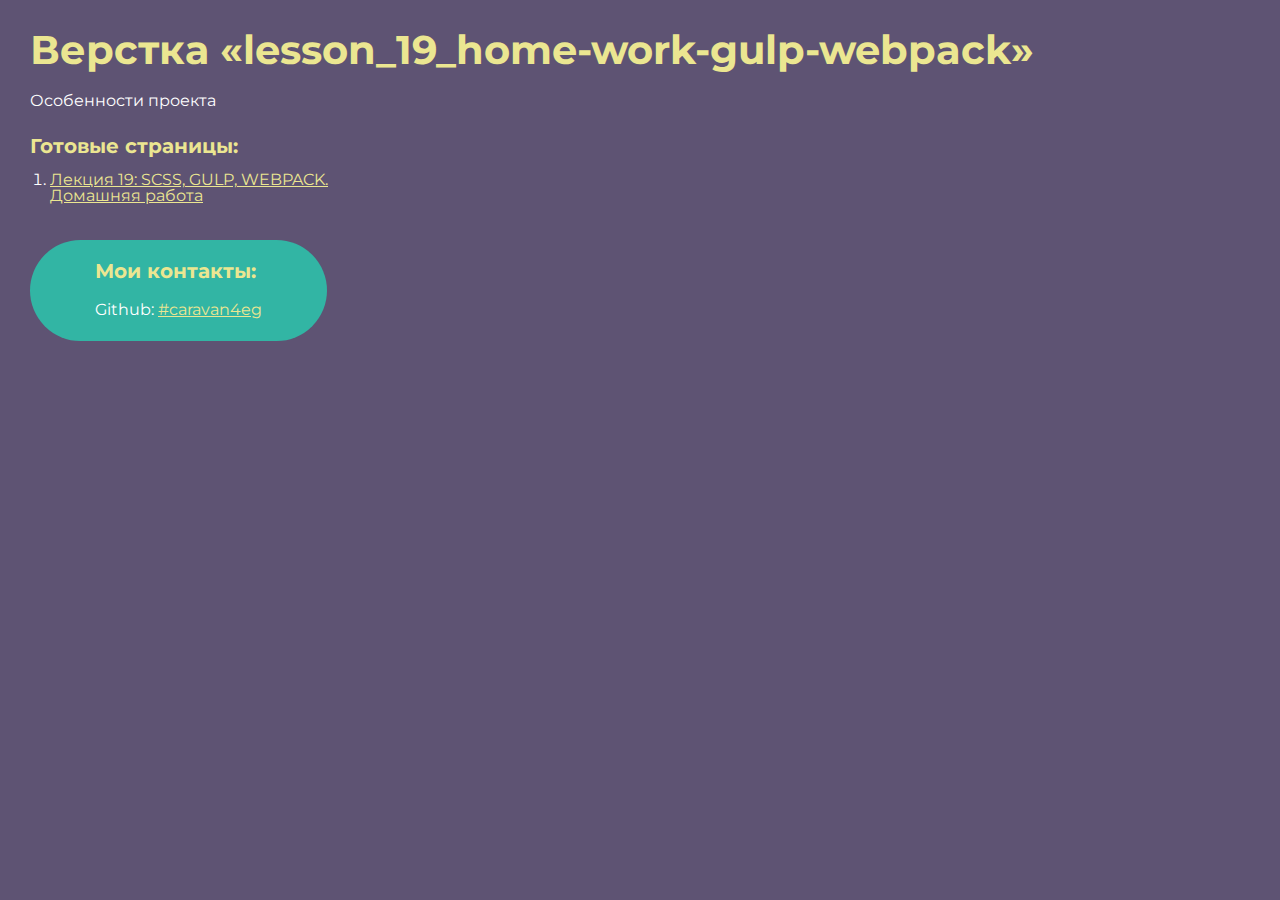
<file: index.html>
<!DOCTYPE html>
<html>

	<head>
		<meta charset="UTF-8">
		<meta name="viewport" content="width=device-width, initial-scale=1.0">
		<title>Верстка «lesson_19_home-work-gulp-webpack»</title>
	</head>

	<body>
		<div class="rootpage">
			<h1>Верстка «lesson_19_home-work-gulp-webpack»</h1>
			<div class="rootpage__info">
				Особенности проекта
			</div>
			<h2>Готовые страницы:</h2>
			<ol class="rootpage__list">
				<li><a target="_blank" href="home.html">Лекция 19: SCSS, GULP, WEBPACK. <br> Домашняя работа </a></li>
			</ol>
			<!-- <h2>Попапы:</h2>
			<ol class="rootpage__list">
				<li><a target="_blank" href="home.html#"></a></li>
			</ol> -->
			<!-- <div class="rootpage__tnx">
				<h2>Спасибо за заказ!!!!!!</h2>
				<p>Буду рад хорошему отзыву.</p>
				<p>Обращайтесь еще!</p>
			</div> -->
			<div class="rootpage__contacts">
				<h2>Мои контакты:</h2>
				<!-- <p>Почта: <a href="mailto:email@gmail.com">email@gmail.com</a></p>
				<p>Телефон: <a href="tel:8800800800">8 800 800 800</a></p> -->
				<p>Github: <a href="https://github.com/caravan4eg/lesson_19-dist">#caravan4eg</a></p>
			</div>
		</div>
	</body>
	<style>
	@charset "UTF-8";
	@import url("https://fonts.googleapis.com/css?family=Montserrat:regular,700&display=swap");

	*,
	*::before,
	*::after {
		padding: 0px;
		margin: 0px;
		border: 0px;
		box-sizing: border-box;
	}

	html,
	body {
		height: 100%;
		margin: 0;
		padding: 0;
		min-width: 320px;
		width: 100%;
		color: #fff;
		background-color: #5e5373;
	}

	body {
		font-family: Montserrat;
		font-size: 100%;
		line-height: 1;
		font-size: 1rem;
	}

	a {
		text-decoration: underline;
		color: #ebe691
	}

	a:visited {
		text-decoration: underline;
		color: #aaa768;
	}

	a:hover {
		text-decoration: none;
	}

	ul li {
		list-style: none;
	}

	img {
		vertical-align: top;
	}

	.wrapper {
		width: 100%;
		min-height: 100%;
		overflow: hidden;
	}

	.rootpage {
		padding: 30px;
		display: flex;
		flex-direction: column;
		align-items: flex-start;
	}

	@media (max-width: 767px) {
		.rootpage {
			padding: 30px 15px;
		}
	}

	h1 {
		color: #ebe691;
		font-size: 2.5rem;
		margin: 0px 0px 1.25rem 0px;
	}

	@media (max-width: 767px) {
		h1 {
			font-size: 1.85rem;
			margin: 0px 0px 1.25rem 0px;
		}
	}

	h2 {
		color: #ebe691;
		font-size: 1.25rem;
		margin: 0px 0px 1rem 0px;
	}

	@media (max-width: 767px) {
		h2 {
			font-size: 1.125rem;
			margin: 0px 0px 1rem 0px;
		}
	}

	.rootpage__info {
		line-height: 140%;
		margin: 0px 0px 1.5rem 0px;
	}

	.rootpage__list {
		margin: 0px 0px 2.25rem 1.25rem;
	}

	.rootpage__list li:not(:last-child) {
		margin: 0px 0px 15px 0px;
	}

	.rootpage__contacts,
	.rootpage__tnx {
		border-radius: 200px;
		padding: 20px 65px;
		line-height: 140%;
	}

	@media (max-width: 767px) {

		.rootpage__contacts,
		.rootpage__tnx {
			border-radius: 40px;
			padding: 20px;
		}
	}

	.rootpage__contacts {
		background: #32b5a4;

	}

	.rootpage__contacts a {
		color: #ebe691;
	}

	.rootpage__tnx {
		background: #c22d63;
		margin: 0px 0px 1rem 0px;
	}
</style>

</html>
</file>
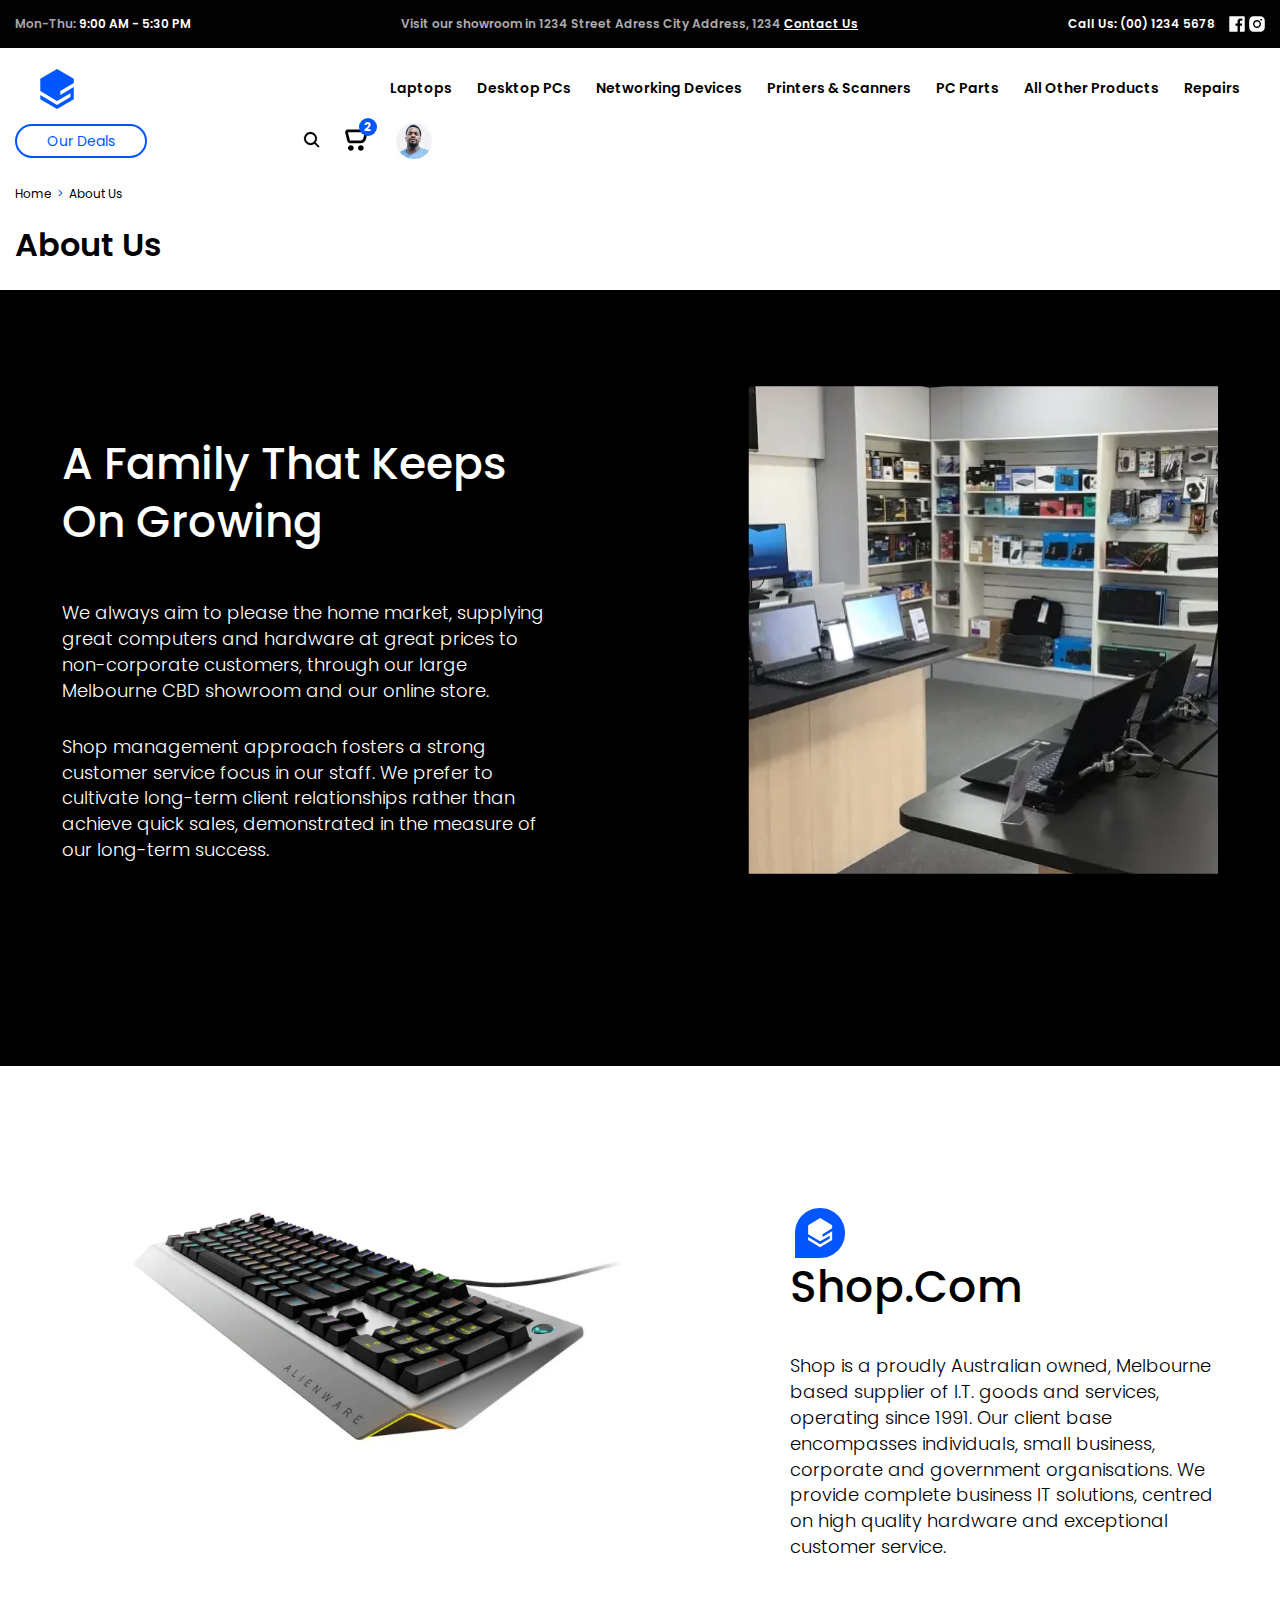
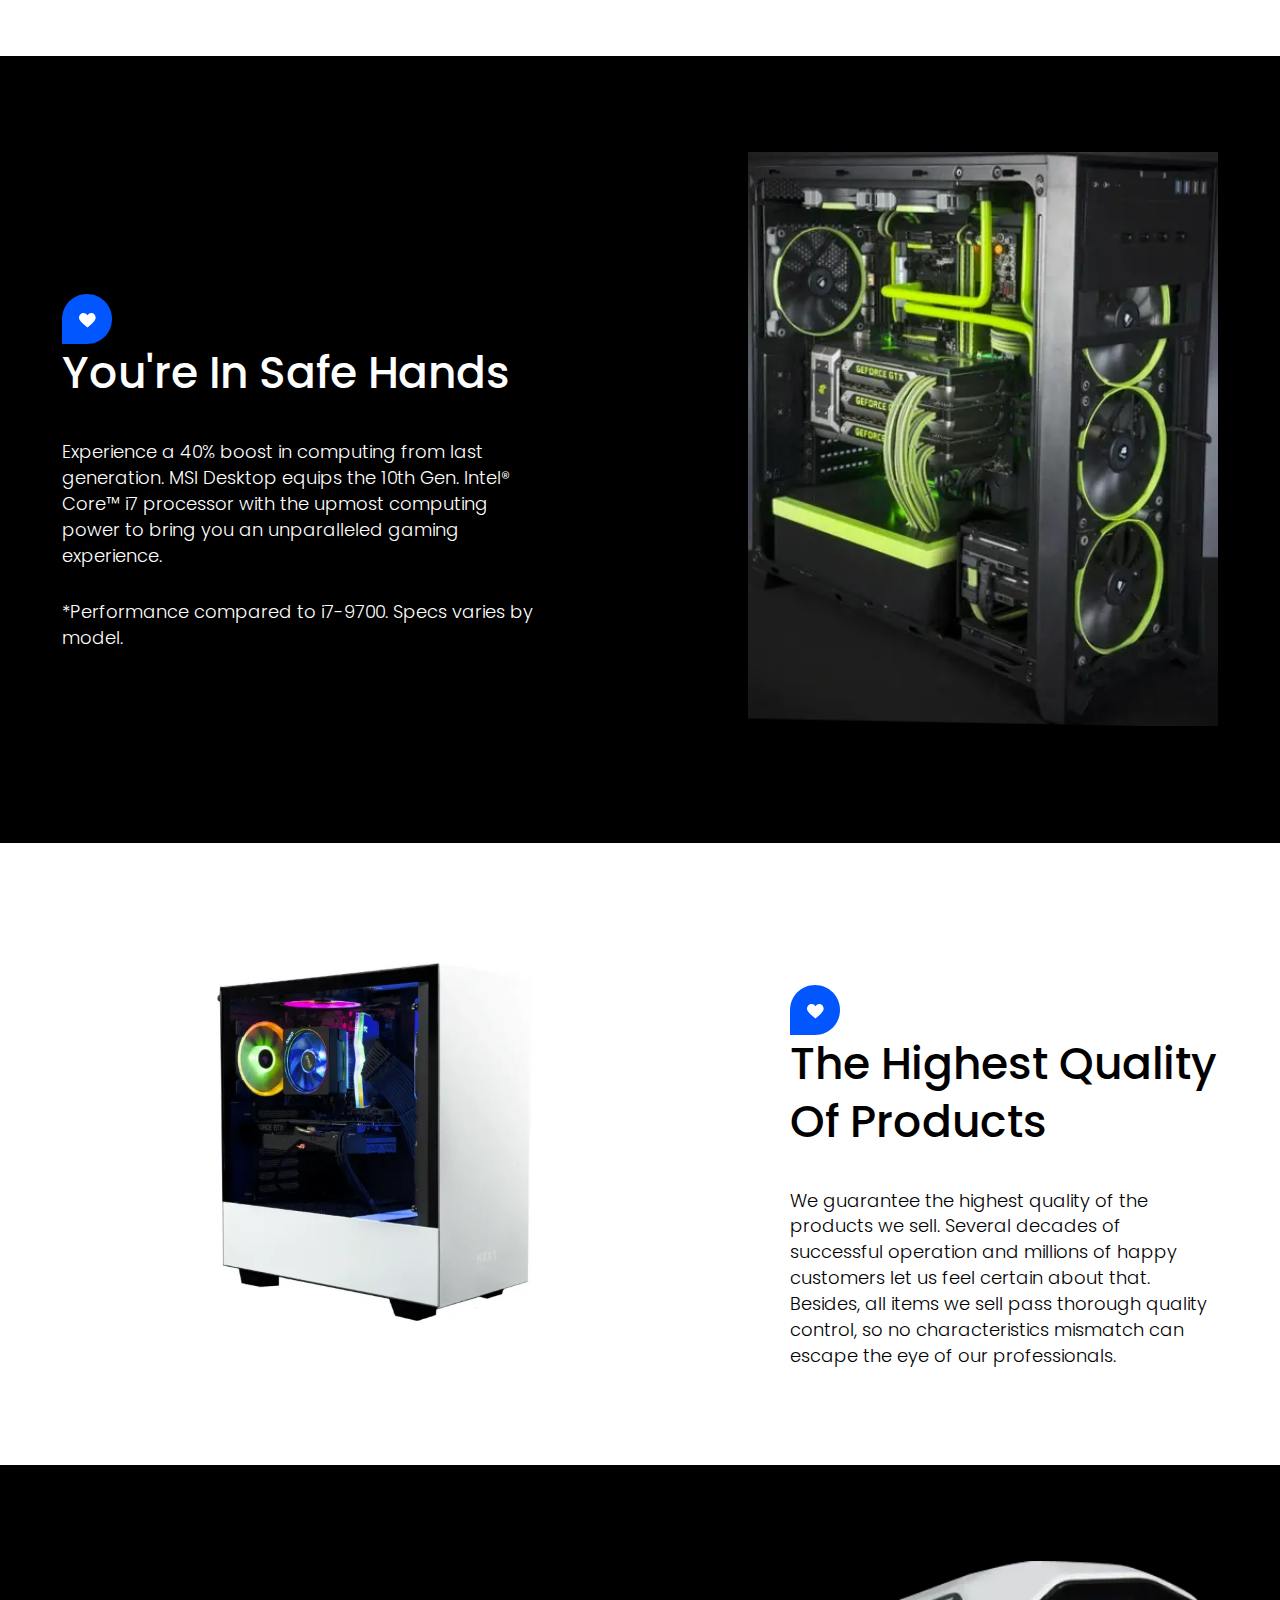
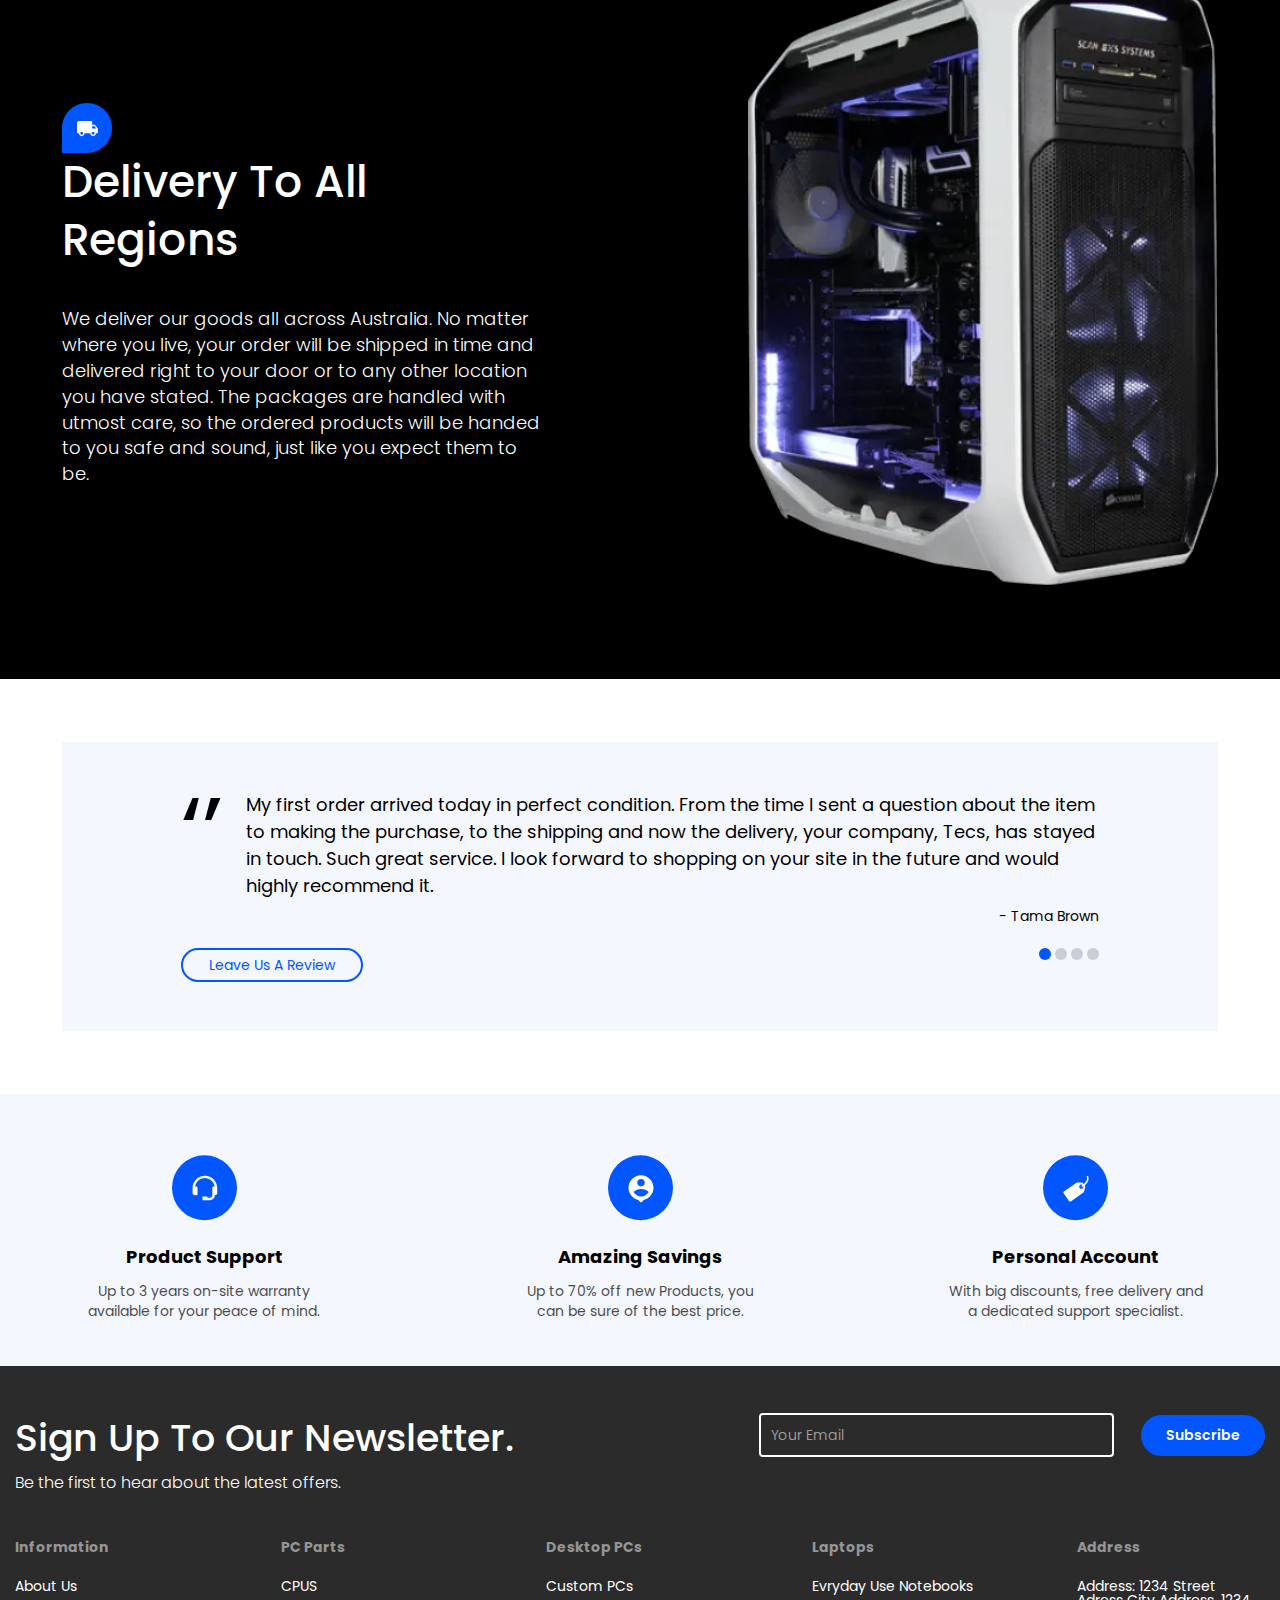
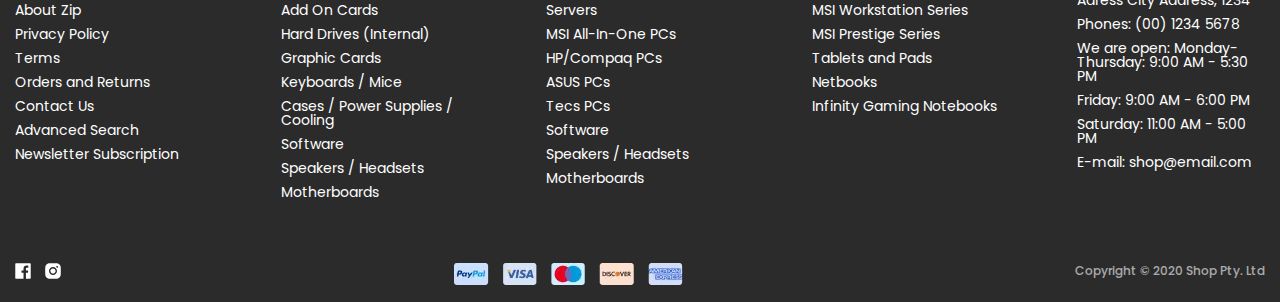
<file: home.html>
<!DOCTYPE html>
<html lang="ru">

<head>
	<title>About us page</title>
	<meta charset="UTF-8">
	<meta name="format-detection" content="telephone=no">
	<!-- <style>body{opacity: 0;}</style> -->
	<link rel="stylesheet" href="css/style.min.css?_v=20220502133330">
	<link rel="shortcut icon" href="favicon.ico">
	<!-- <meta name="robots" content="noindex, nofollow"> -->
	<meta name="viewport" content="width=device-width, initial-scale=1.0">
</head>

<body>
	<div class="wrapper">
		<header class="header">
			<!-- Черный заголовок -->
			<div class="header__info info-header">
				<div class="header__container">
					<div class="info-header__times">Mon-Thu: <span>9:00 AM - 5:30 PM</span></div>
					<div class="info-header__address">Visit our showroom in 1234 Street Adress City Address, 1234 <a href="#"><span>Contact Us</span></a></div>
					<div class="info-header__contact-block">
						<div class="info-header__phone">Call Us: (00) 1234 5678</div>
						<div class="info-header__socials">
							<a href="#"><img src="img/header/facebook.svg" alt="facebook"></a>
							<a href="#"><img src="img/header/instagram.svg" alt="instagram"></a>

						</div>
					</div>
				</div>
			</div>
			<!-- Белый заголовок с меню -->
			<div class="header__menu menu">
				<div class="menu__container">


					<a href="" class="header__logo"><img src="img/header/logo.svg" alt="logo"></a>
					<!-- меню с навигацией -->
					<nav class="menu__body">
						<ul class="menu__list">
							<li class="menu__item"><a href="#" class="menu__link">Laptops</a></li>
							<li class="menu__item"><a href="#" class="menu__link">Desktop PCs</a></li>
							<li class="menu__item"><a href="#" class="menu__link">Networking Devices</a></li>
							<li class="menu__item"><a href="#" class="menu__link">Printers & Scanners</a></li>
							<li class="menu__item"><a href="#" class="menu__link">PC Parts</a></li>
							<li class="menu__item"><a href="#" class="menu__link">All Other Products</a></li>
							<li class="menu__item"><a href="#" class="menu__link">Repairs</a></li>
						</ul>
					</nav>

					<div class="header__actions actions-header">
						<a href="#" class="actions-header__button button-blue">Our Deals</a>

						<form action="#" class="actions-header__search search">
							<input type="text" name="search" class="search__input">
							<button type="submit" class="search__button">
								<img src="img/header/search.svg" alt="search">
							</button>
						</form>

						<div class="actions-header__cart cart">
							<a href="#" class="cart__link">
								<img class="cart__img" src="img/header/shopping_cart.svg" alt="cart">
							</a>
							<span class="cart__number">2</span>
						</div>

						<div class="actions-header__avatar">
							<picture><source srcset="img/header/avatar.webp" type="image/webp"><img src="img/header/avatar.webp" alt="avatar"></picture>
						</div>




					</div>
				</div>
			</div>




		</header>
		<main class="page">
			<section class="breadcrumb">
				<div class="breadcrumb__container">
					<ul class="breadcrumb__items">
						<li class="breadcrumb__item">
							<a href="#" class="breadcrumb__link">Home</a>
						</li>
						<li class="breadcrumb__item">
							<a href="#" class="breadcrumb__link">About Us</a>
						</li>
					</ul>
					<h1 class="page__title">About Us</h1>
				</div>
			</section>
			<!-- черная секция 1 -->
			<section class="info-block info-block_black">
				<div class="info-block__container">

					<div class="info-block__body info-block__body_black">
						<!-- <div class="info-block__icon">
								<img src="img/home/icon1.svg" alt="">
							</div> -->
						<div class="info-block__title info-block__title_black">A Family That Keeps On Growing</div>
						<div class="info-block__text info-block__text_black">We always aim to please the home market, supplying great computers and hardware at great prices to non-corporate customers, through our large Melbourne CBD showroom and our online store.

						</div>
						<div class="info-block__text info-block__text_black">
							Shop management approach fosters a strong customer service focus in our staff. We prefer to cultivate long-term client relationships rather than achieve quick sales, demonstrated in the measure of our long-term success.
						</div>



					</div>

					<div class="info-block__picture info-block__picture_black">
						<picture><source srcset="img/home/product0.webp" type="image/webp"><img class="info-block__image_black" src="img/home/product0.png" alt="kb"></picture>
					</div>
				</div>
			</section>
			<!-- белая секция 2 -->
			<section class="info-block info-block_white">
				<div class="info-block__container">
					<div class="info-block__picture">
						<picture><source srcset="img/home/product1.webp" type="image/webp"><img class="info-block__image" src="img/home/product1.png" alt="kb"></picture>
					</div>
					<div class="info-block__body">
						<div class="info-block__icon">
							<img src="img/home/icon1.svg" alt="">
						</div>
						<div class="info-block__title">shop.com</div>
						<div class="info-block__text">Shop is a proudly Australian owned, Melbourne based supplier of I.T. goods and services, operating since 1991. Our client base encompasses individuals, small business, corporate and government organisations. We provide complete business IT solutions, centred on high quality hardware and exceptional customer service.</div>



					</div>
				</div>
			</section>
			<!-- черная секция 3 -->
			<section class="info-block info-block_black">
				<div class="info-block__container">
					<div class="info-block__body info-block__body_black">
						<div class="info-block__icon">
							<img src="img/home/icon3.svg" alt="">
						</div>
						<div class="info-block__title info-block__title_black">You're In Safe Hands</div>
						<div class="info-block__text info-block__text_black">Experience a 40% boost in computing from last generation. MSI Desktop equips the 10th Gen. Intel® Core™ i7 processor with the upmost computing power to bring you an unparalleled gaming experience.
						</div>
						<div class="info-block__text info-block__text_black">*Performance compared to i7-9700. Specs varies by model.</div>
					</div>
					<div class="info-block__picture info-block__picture_black">
						<picture><source srcset="img/home/product3.webp" type="image/webp"><img class="info-block__image_black" src="img/home/product3.png" alt="kb"></picture>
					</div>
				</div>
			</section>
			<!-- белая секция 4 -->
			<section class="info-block info-block_white">
				<div class="info-block__container">
					<div class="info-block__picture">
						<picture><source srcset="img/home/product4.webp" type="image/webp"><img class="info-block__image" src="img/home/product4.png" alt="kb"></picture>
					</div>
					<div class="info-block__body">
						<div class="info-block__icon">
							<img src="img/home/icon4.svg" alt="">
						</div>
						<div class="info-block__title">The Highest Quality of Products</div>
						<div class="info-block__text">We guarantee the highest quality of the products we sell. Several decades of successful operation and millions of happy customers let us feel certain about that. Besides, all items we sell pass thorough quality control, so no characteristics mismatch can escape the eye of our professionals.</div>
					</div>
				</div>
			</section>
			<!-- черная секция 5 -->
			<section class="info-block info-block_black">
				<div class="info-block__container">

					<div class="info-block__body info-block__body_black">
						<div class="info-block__icon">
							<img src="img/home/icon5.svg" alt="">
						</div>
						<div class="info-block__title info-block__title_black">Delivery to All Regions</div>
						<div class="info-block__text info-block__text_black">We deliver our goods all across Australia. No matter where you live, your order will be shipped in time and delivered right to your door or to any other location you have stated. The packages are handled with utmost care, so the ordered products will be handed to you safe and sound, just like you expect them to be.
						</div>
					</div>

					<div class="info-block__picture info-block__picture_black">
						<picture><source srcset="img/home/product5.webp" type="image/webp"><img class="info-block__image_black" src="img/home/product5.png" alt="kb"></picture>
					</div>
				</div>
			</section>

			<!-- quotes -->
			<section class="quotes">
				<div class="quotes__container">
					<div class="quotes__item">
						<div class="quotes__body">
							<div class="quotes__text">My first order arrived today in perfect condition. From the time I sent a question about the item to making the purchase, to the shipping and now the delivery, your company, Tecs, has stayed in touch. Such great service. I look forward to shopping on your site in the future and would highly recommend it.</div>
							<div class="quotes__author">- Tama Brown</div>
						</div>
						<div class="quotes__footer footer-quotes">
							<a href="#" class="footer-quotes__button button-blue">Leave Us A Review<a>
									<div class="footer-quotes__dotes">
										<img class="footer-quotes__dot" src="img/home/dot-blue.svg" alt="">
										<img class="footer-quotes__dot" src="img/home/dot-grey.svg" alt="">
										<img class="footer-quotes__dot" src="img/home/dot-grey.svg" alt="">
										<img class="footer-quotes__dot" src="img/home/dot-grey.svg" alt="">

									</div>
						</div>
					</div>
				</div>
			</section>
			<!-- //quotes -->
			<!-- services -->
			<section class="services">
				<div class="services__container">
					<div class="services__items">
						<div class="services__item item-services">
							<div class="item-services__icon">
								<img src="img/home/support.svg" alt="">
							</div>
							<div class="item-services__title">Product Support</div>
							<div class="item-services__text">Up to 3 years on-site warranty available for your peace of mind.</div>
						</div>
						<div class="services__item item-services">
							<div class="item-services__icon">
								<img src="img/home/account.svg" alt="">
							</div>
							<div class="item-services__title">Amazing Savings</div>
							<div class="item-services__text">Up to 70% off new Products, you can be sure of the best price.</div>
						</div>
						<div class="services__item item-services">
							<div class="item-services__icon">
								<img src="img/home/saving.svg" alt="">
							</div>
							<div class="item-services__title">Personal Account</div>
							<div class="item-services__text">With big discounts, free delivery and a dedicated support specialist.</div>
						</div>

					</div>

				</div>
			</section>
			<!-- //services -->

		</main>
		<footer class="footer">
			<div class="footer__container">
				<div class="footer__header header-footer">
					<div class="header-footer__text">
						<div class="header-footer__title">Sign Up To Our Newsletter.</div>
						<div class="header-footer__subtitle">Be the first to hear about the latest offers.</div>
					</div>
					<form class="header-footer__form">
						<input type="email" size="25" class="header-footer__input" placeholder="Your Email">
						<button class="header-footer__btn">Subscribe</button>
					</form>


				</div>
				<div class="footer__items">
					<div class="footer__item item-footer">
						<div class="item-footer__title">Information</div>
						<ul class="item-footer__items">
							<li class="item-footer__item"> <a href="#" class="item-footer__link">About Us</a> </li>
							<li class="item-footer__item"><a href="#" class="item-footer__link">About Zip</a> </li>
							<li class="item-footer__item"><a href="#" class="item-footer__link">Privacy Policy</a> </li>
							<li class="item-footer__item"><a href="#" class="item-footer__link">Terms</a> </li>
							<li class="item-footer__item"><a href="#" class="item-footer__link">Orders and Returns</a> </li>
							<li class="item-footer__item"><a href="#" class="item-footer__link">Contact Us</a> </li>
							<li class="item-footer__item"><a href="#" class="item-footer__link">Advanced Search</a> </li>
							<li class="item-footer__item"><a href="#" class="item-footer__link">Newsletter Subscription</a> </li>
						</ul>

					</div>
					<div class="footer__item item-footer">
						<div class="item-footer__title">PC Parts</div>
						<ul class="item-footer__items">
							<li class="item-footer__item"> <a href="#" class="item-footer__link">CPUS</a> </li>
							<li class="item-footer__item"><a href="#" class="item-footer__link">Add On Cards</a> </li>
							<li class="item-footer__item"><a href="#" class="item-footer__link">Hard Drives (Internal)</a> </li>
							<li class="item-footer__item"><a href="#" class="item-footer__link">Graphic Cards</a> </li>
							<li class="item-footer__item"><a href="#" class="item-footer__link">Keyboards / Mice</a> </li>
							<li class="item-footer__item"><a href="#" class="item-footer__link">Cases / Power Supplies / Cooling</a> </li>
							<li class="item-footer__item"><a href="#" class="item-footer__link">Software</a> </li>
							<li class="item-footer__item"><a href="#" class="item-footer__link">Speakers / Headsets</a> </li>
							<li class="item-footer__item"><a href="#" class="item-footer__link">Motherboards</a> </li>
						</ul>

					</div>
					<div class="footer__item item-footer">
						<div class="item-footer__title">Desktop PCs</div>
						<ul class="item-footer__items">
							<li class="item-footer__item"> <a href="#" class="item-footer__link">Custom PCs</a> </li>
							<li class="item-footer__item"><a href="#" class="item-footer__link">Servers</a> </li>
							<li class="item-footer__item"><a href="#" class="item-footer__link">MSI All-In-One PCs</a> </li>
							<li class="item-footer__item"><a href="#" class="item-footer__link">HP/Compaq PCs</a> </li>
							<li class="item-footer__item"><a href="#" class="item-footer__link">ASUS PCs</a> </li>
							<li class="item-footer__item"><a href="#" class="item-footer__link">Tecs PCs</a> </li>
							<li class="item-footer__item"><a href="#" class="item-footer__link">Software</a> </li>
							<li class="item-footer__item"><a href="#" class="item-footer__link">Speakers / Headsets</a> </li>
							<li class="item-footer__item"><a href="#" class="item-footer__link">Motherboards</a> </li>
						</ul>

					</div>
					<div class="footer__item item-footer">
						<div class="item-footer__title">Laptops</div>
						<ul class="item-footer__items">
							<li class="item-footer__item"> <a href="#" class="item-footer__link">Evryday Use Notebooks</a> </li>
							<li class="item-footer__item"><a href="#" class="item-footer__link">MSI Workstation Series</a> </li>
							<li class="item-footer__item"><a href="#" class="item-footer__link">MSI Prestige Series</a> </li>
							<li class="item-footer__item"><a href="#" class="item-footer__link">Tablets and Pads</a> </li>
							<li class="item-footer__item"><a href="#" class="item-footer__link">Netbooks</a> </li>
							<li class="item-footer__item"><a href="#" class="item-footer__link">Infinity Gaming Notebooks</a> </li>
						</ul>

					</div>
					<div class="footer__item item-footer">
						<div class="item-footer__title">Address</div>
						<ul class="item-footer__items">
							<li class="item-footer__item"> <a href="#" class="item-footer__link">Address: 1234 Street Adress City Address, 1234</a> </li>
							<li class="item-footer__item"><a href="#" class="item-footer__link">Phones: <span>(00) 1234 5678</span></a> </li>
							<li class="item-footer__item"><a href="#" class="item-footer__link">We are open: Monday-Thursday: 9:00 AM - 5:30 PM</a> </li>
							<li class="item-footer__item"><a href="#" class="item-footer__link">Friday: 9:00 AM - 6:00 PM</a> </li>
							<li class="item-footer__item"><a href="#" class="item-footer__link">Saturday: 11:00 AM - 5:00 PM</a> </li>
							<li class="item-footer__item"><a href="#" class="item-footer__link">E-mail: <span>shop@email.com</span></a> </li>
						</ul>

					</div>


				</div>
				<div class="footer__footer footer-footer">
					<div class="footer-footer__socials">
						<a href="#"><img src="img/header/facebook.svg" alt="facebook"></a>
						<a href="#"><img src="img/header/instagram.svg" alt="instagram"></a>
					</div>
					<div class="footer-footer__payments">
						<picture><source srcset="img/footer/paypal.webp" type="image/webp"><img src="img/footer/paypal.png" alt="paypal"></picture>
						<picture><source srcset="img/footer/visa.webp" type="image/webp"><img src="img/footer/visa.png" alt="visa"></picture>
						<picture><source srcset="img/footer/maestro.webp" type="image/webp"><img src="img/footer/maestro.png" alt="maestro"></picture>
						<picture><source srcset="img/footer/discover.webp" type="image/webp"><img src="img/footer/discover.png" alt="discover"></picture>
						<picture><source srcset="img/footer/american-express.webp" type="image/webp"><img src="img/footer/american-express.png" alt="american-express"></picture>
					</div>
					<div class="footer-footer__copyright">Copyright © 2020 Shop Pty. Ltd</div>



				</div>



			</div>
		</footer>
	</div>
	<!-- 
<div id="popup" aria-hidden="true" class="popup">
	<div class="popup__wrapper">
		<div class="popup__content">
			<button data-close type="button" class="popup__close">Закрыть</button>
			<div class="popup__text">
			</div>
		</div>
	</div>
</div>
 -->

	<script src="js/app.min.js?_v=20220502133330"></script>
</body>

</html>
</file>
<file: css/style.min.css>
@charset "UTF-8";@import url(https://fonts.googleapis.com/css?family=Poppins:100,100italic,200,200italic,300,300italic,regular,italic,500,500italic,600,600italic,700,700italic,800,800italic,900,900italic&display=swap);*{padding:0;margin:0;border:0}*,:after,:before{-webkit-box-sizing:border-box;box-sizing:border-box}body,html{height:100%;min-width:320px}body{color:#000;line-height:1;font-family:Poppins,sans-serif;font-size:.875rem;-ms-text-size-adjust:100%;-moz-text-size-adjust:100%;-webkit-text-size-adjust:100%;-webkit-font-smoothing:antialiased;-moz-osx-font-smoothing:grayscale}button,input,textarea{font-family:Poppins,sans-serif;font-size:inherit}button{cursor:pointer;color:inherit;background-color:inherit}a{color:inherit}a:link,a:visited{text-decoration:none}a:hover{text-decoration:none}ul li{list-style:none}img{vertical-align:top}h1,h2,h3,h4,h5,h6{font-weight:inherit;font-size:inherit}.lock body{overflow:hidden;-ms-touch-action:none;touch-action:none}.wrapper{min-height:100%;display:-webkit-box;display:-ms-flexbox;display:flex;-webkit-box-orient:vertical;-webkit-box-direction:normal;-ms-flex-direction:column;flex-direction:column;overflow:hidden}.wrapper>main{-webkit-box-flex:1;-ms-flex:1 1 auto;flex:1 1 auto}.wrapper>*{min-width:0}[class*=__container]{max-width:89.6875rem;-webkit-box-sizing:content-box;box-sizing:content-box;margin:0 auto;padding:0 .9375rem}[class*=-ibg]{position:relative}[class*=-ibg] img{position:absolute;width:100%;height:100%;top:0;left:0;-o-object-fit:cover;object-fit:cover}[class*=-ibg_contain] img{-o-object-fit:contain;object-fit:contain}.header__container{display:-webkit-box;display:-ms-flexbox;display:flex;-ms-flex-wrap:wrap;flex-wrap:wrap;gap:55px;-webkit-box-pack:justify;-ms-flex-pack:justify;justify-content:space-between;-webkit-box-align:center;-ms-flex-align:center;align-items:center}.info-header{background:#020202;padding-top:15px;padding-bottom:15px}.info-header__times{font-weight:600;font-size:12px;line-height:18px;color:#a2a6b0}.info-header__times span{color:#fff}.info-header__address{font-weight:600;font-size:12px;line-height:18px;color:#acacac}.info-header__address span{color:#fff;text-decoration:underline}.info-header__contact-block{display:-webkit-box;display:-ms-flexbox;display:flex;-ms-flex-wrap:wrap;flex-wrap:wrap;-webkit-box-pack:justify;-ms-flex-pack:justify;justify-content:space-between;-webkit-box-align:center;-ms-flex-align:center;align-items:center}.info-header__phone{font-weight:600;font-size:12px;line-height:18px;-webkit-box-align:center;-ms-flex-align:center;align-items:center;text-align:center;color:#fff;margin:0 14px 0 0}.info-header__socials img:not(:last-child){margin:0 8px 0 0}.info-header__socials a{display:inline-block}.header__menu{padding-top:6px;padding-bottom:6px;background:#fff;-webkit-box-align:center;-ms-flex-align:center;align-items:center}.header__logo{display:block;padding:14px 25px;margin:0 30px 0 0}.menu__container{display:-webkit-box;display:-ms-flexbox;display:flex;-ms-flex-wrap:wrap;flex-wrap:wrap;-webkit-box-pack:justify;-ms-flex-pack:justify;justify-content:space-between;-webkit-box-align:center;-ms-flex-align:center;align-items:center}.menu__list{display:-webkit-box;display:-ms-flexbox;display:flex;-webkit-box-pack:justify;-ms-flex-pack:justify;justify-content:space-between;-webkit-box-align:center;-ms-flex-align:center;align-items:center}.menu__item{font-weight:600;font-size:14px;line-height:21px;margin:0 25px 0 0}.menu__item:hover{text-decoration:underline}.actions-header{display:-webkit-box;display:-ms-flexbox;display:flex;-ms-flex-wrap:wrap;flex-wrap:wrap;-webkit-box-align:center;-ms-flex-align:center;align-items:center;-webkit-box-pack:justify;-ms-flex-pack:justify;justify-content:space-between}.actions-header__button{margin:0 25px 0 0}.button-blue{display:block;text-align:center;min-width:132px;padding:8px 26px;border:2px solid #0156ff;-webkit-box-sizing:border-box;box-sizing:border-box;border-radius:50px;color:#0156ff;-webkit-transition:all .3s ease 0s;-o-transition:all .3s ease 0s;transition:all .3s ease 0s}.button-blue:hover{-webkit-box-shadow:3px 3px 0 #0156ff;box-shadow:3px 3px 0 #0156ff}.search__input{margin:0 5px 0 0;max-width:120px;font-size:16px;line-height:1.5;letter-spacing:.15px;outline:0;padding:0 5px;border-bottom:1px solid transparent;-webkit-transition:border-bottom .3s ease 0s;-o-transition:border-bottom .3s ease 0s;transition:border-bottom .3s ease 0s}.search__button{margin:0 25px 0 0}.search:hover .search__input,.search__input:focus{border-bottom:2px solid #0156ff}.cart{position:relative;margin:0 25px 0 0}.cart__link{display:block;width:26px;height:26px}.cart__img{width:100%}.cart__number{position:absolute;top:-10px;right:-6px;width:18px;height:18px;border-radius:50%;background:#0156ff;font-weight:700;font-size:12px;line-height:2.2;display:-webkit-box;display:-ms-flexbox;display:flex;-webkit-box-align:center;-ms-flex-align:center;align-items:center;-webkit-box-pack:center;-ms-flex-pack:center;justify-content:center;text-align:center;letter-spacing:.15px;color:#fff}.footer{background-color:#2b2b2b;color:#fff;padding-top:47px;padding-bottom:17px}.footer__header{display:-webkit-box;display:-ms-flexbox;display:flex;-ms-flex-wrap:wrap;flex-wrap:wrap;-webkit-box-flex:0;-ms-flex:0 0 50%;flex:0 0 50%;-webkit-box-pack:justify;-ms-flex-pack:justify;justify-content:space-between;margin:0 0 46px 0}.footer__items{display:-webkit-box;display:-ms-flexbox;display:flex;-ms-flex-wrap:wrap;flex-wrap:wrap;-webkit-box-pack:justify;-ms-flex-pack:justify;justify-content:space-between;margin:0 -39px 54px -39px}.footer__item{-webkit-box-flex:0;-ms-flex:0 1 20%;flex:0 1 20%;padding:0 39px;min-width:100px}.footer__footer{display:-webkit-box;display:-ms-flexbox;display:flex;-ms-flex-wrap:wrap;flex-wrap:wrap;-webkit-box-flex:0;-ms-flex:0 1 33.333%;flex:0 1 33.333%;-webkit-box-pack:justify;-ms-flex-pack:justify;justify-content:space-between}.header-footer__title{margin:0 0 9px 0;font-weight:500;font-size:38px;line-height:1.32}.header-footer__subtitle{font-weight:300;font-size:16px;line-height:1.32}.header-footer__input{margin:0 23px 0 0;background-color:#2b2b2b;border:2px solid #fff;border-radius:4px;padding:10px;line-height:1.43;max-width:24.0625rem;color:#fff}.header-footer__input::-webkit-input-placeholder{font-weight:300;font-size:14px;color:#fff;opacity:.6}.header-footer__input::-moz-placeholder{font-weight:300;font-size:14px;color:#fff;opacity:.6}.header-footer__input:-ms-input-placeholder{font-weight:300;font-size:14px;color:#fff;opacity:.6}.header-footer__input::-ms-input-placeholder{font-weight:300;font-size:14px;color:#fff;opacity:.6}.header-footer__input::placeholder{font-weight:300;font-size:14px;color:#fff;opacity:.6}.header-footer__btn{line-height:1.32;padding:10px 25px;background:#0156ff;border-radius:50px;font-weight:600;font-size:14px;line-height:21px;-webkit-box-align:center;-ms-flex-align:center;align-items:center;text-align:center;color:#fff}.item-footer__title{margin:0 0 25px 0;font-weight:700;font-size:14px;line-height:1;color:rgba(255,255,255,.5)}.item-footer__item{margin:0 0 10px 0}.footer-footer__socials img{margin:0 10px 0 0}.footer-footer__payments img{margin:0 10px 0 0}.footer-footer__copyright{font-weight:500;font-size:12px;line-height:1.32;text-align:right;color:#fff;opacity:.6}.breadcrumb{line-height:4;-webkit-box-align:center;-ms-flex-align:center;align-items:center}.breadcrumb__item{display:inline;font-weight:400;font-size:12px;line-height:18px}.breadcrumb__item+.breadcrumb__item::before{padding:3px;color:#0156ff;content:">"}.breadcrumb__link:hover{text-decoration:underline}.page__title{font-weight:600;font-size:32px;line-height:48px;margin:0 0 21px 0}.info-block__container{max-width:1156px;display:-webkit-box;display:-ms-flexbox;display:flex;-ms-flex-wrap:wrap;flex-wrap:wrap;-webkit-box-pack:justify;-ms-flex-pack:justify;justify-content:space-between;padding-bottom:96px}.info-block_black{padding:96px 0;background:#000;color:#fff}.info-block__picture{-webkit-box-flex:0;-ms-flex:0 1 50%;flex:0 1 50%}.info-block__picture_black{max-width:470px;max-height:488px}.info-block__image{display:block;padding-top:62px;width:100%}.info-block__image_black{width:100%;text-align:left}.info-block__body{-webkit-box-flex:0;-ms-flex:0 1 520px;flex:0 1 520px}.info-block__body_black{-webkit-box-flex:1;-ms-flex:1 1 436px;flex:1 1 436px;row-gap:250px;margin:0 200px 0 0}.info-block__body:last-child{padding:0 0 0 92px}.info-block__icon{padding:142px 0 0 0}.info-block__title{font-weight:500;font-size:44px;line-height:58px;text-transform:capitalize;color:#000;margin:0 0 37px 0}.info-block__title_black{color:#fff}.info-block__title_black:first-child{margin:49px 0}.info-block__text{font-weight:300;font-size:18px;line-height:1.44}.info-block__text:not(:last-child){margin:0 0 30px 0}.quotes__container{max-width:1156px}.quotes__item{margin-top:63px;margin-bottom:63px;padding:49px 119px;background:#f5f7ff}.quotes__text{font-weight:400;font-size:18px;line-height:27px;display:-webkit-box;display:-ms-flexbox;display:flex;-webkit-box-align:center;-ms-flex-align:center;align-items:center;color:#000;margin:0 0 7px 0;padding:0 0 0 65px;position:relative}.quotes__text::before{content:"‘’";position:absolute;font-weight:400;font-size:96px;line-height:144px;-webkit-box-align:start;-ms-flex-align:start;align-items:flex-start;top:-30px;left:0;margin:0 26px 0 0}.quotes__author{font-weight:400;font-size:14px;line-height:21px;display:-webkit-box;display:-ms-flexbox;display:flex;-webkit-box-align:center;-ms-flex-align:center;align-items:center;-webkit-box-pack:end;-ms-flex-pack:end;justify-content:end;text-align:right;color:#000;margin:0 0 21px 0}.quotes__footer{display:-webkit-box;display:-ms-flexbox;display:flex;-webkit-box-pack:justify;-ms-flex-pack:justify;justify-content:space-between}.services__container{max-width:1157px}.services__items{padding-top:61px;padding-bottom:45px;display:-webkit-box;display:-ms-flexbox;display:flex;-webkit-box-pack:justify;-ms-flex-pack:justify;justify-content:space-between;-webkit-box-align:center;-ms-flex-align:center;align-items:center;margin:0 -75px;background:#f5f7ff}.services__item{padding:0 90px;-webkit-box-flex:1;-ms-flex:1 0 33.333%;flex:1 0 33.333%;text-align:center}.item-services__icon{margin:0 0 24px 0}.item-services__title{margin:0 0 13px 0;font-weight:700;font-size:18px;line-height:1.325}.item-services__text{font-weight:400;font-size:14px;line-height:1.4;display:-webkit-box;display:-ms-flexbox;display:flex;-webkit-box-align:center;-ms-flex-align:center;align-items:center;text-align:center;color:#000;opacity:.7}
</file>
